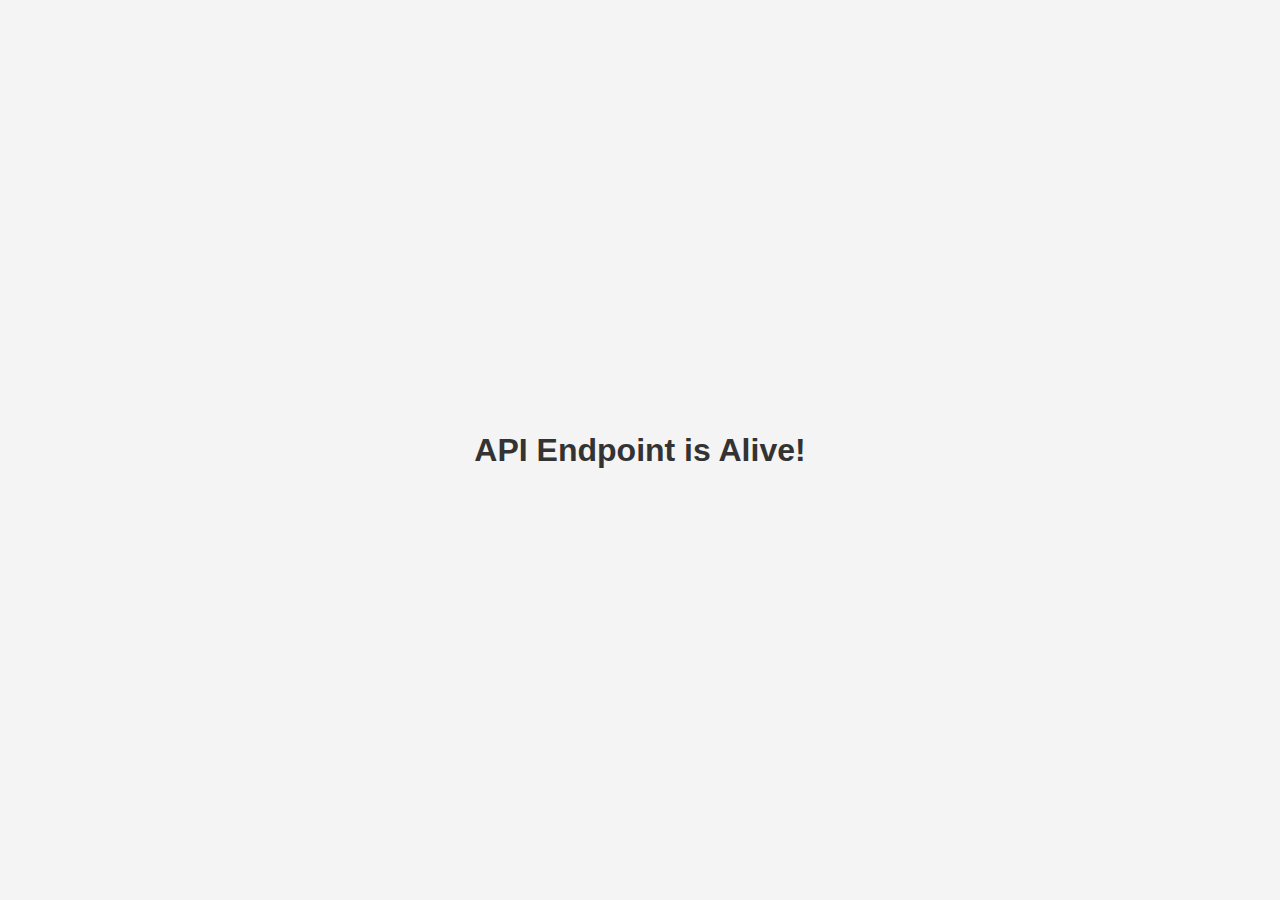
<file: templates/index.html>
<!DOCTYPE html>
<html lang="en">
<head>
    <meta charset="UTF-8">
    <meta name="viewport" content="width=device-width, initial-scale=1.0">
    <title>API Endpoint Status</title>
    <style>
        body {
            font-family: Arial, sans-serif;
            margin: 0;
            padding: 0;
            background-color: #f4f4f4;
            display: flex;
            justify-content: center;
            align-items: center;
            height: 100vh;
        }
        .container {
            text-align: center;
        }
        h1 {
            color: #333;
        }
        p {
            color: #666;
        }
    </style>
</head>
<body>
    <div class="container">
        <h1>API Endpoint is Alive!</h1>
    </div>
</body>
</html>
</file>
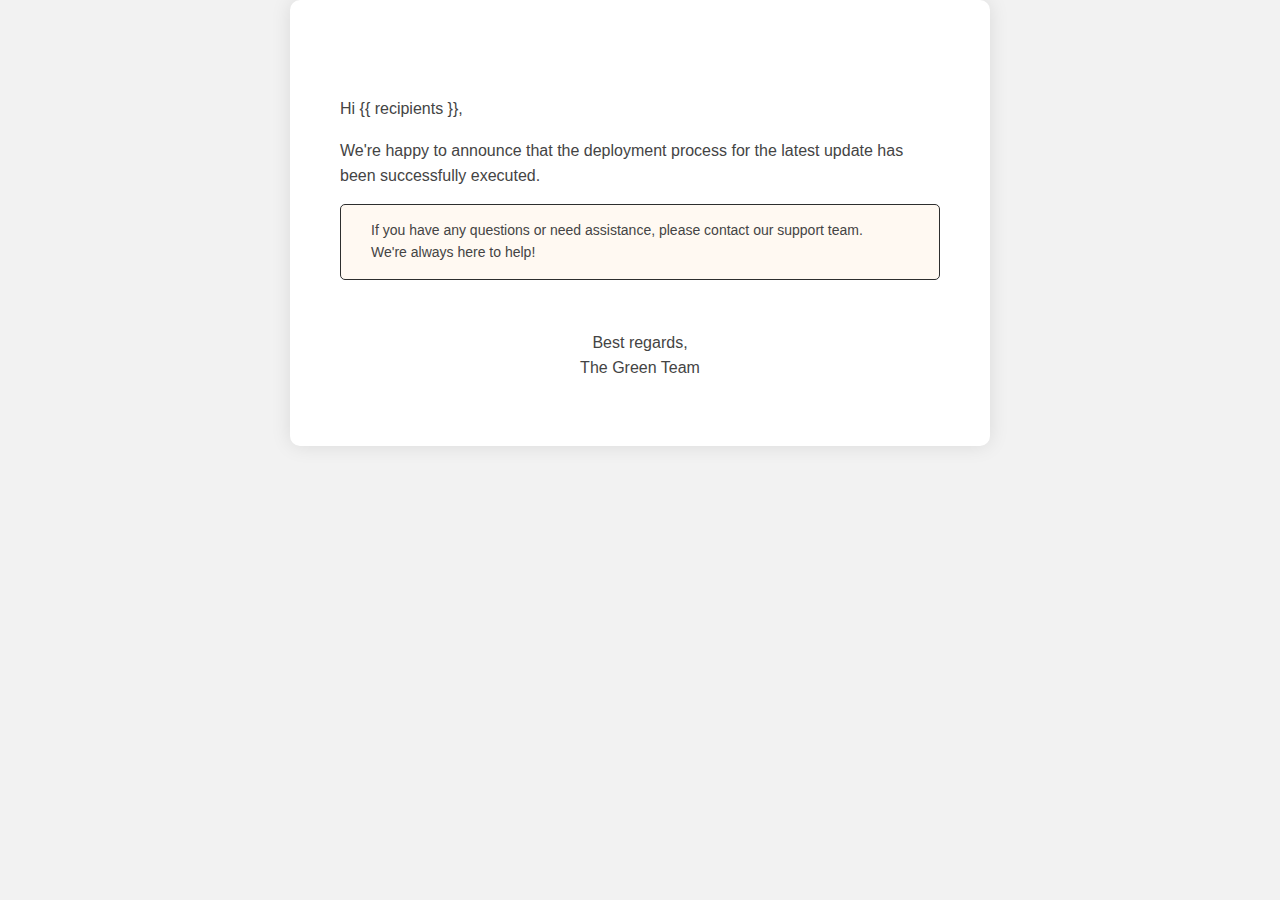
<file: templates/success_email.html>
<!DOCTYPE html>
<html lang="en">
<head>
    <meta charset="UTF-8">
    <meta http-equiv="X-UA-Compatible" content="IE=edge">
    <meta name="viewport" content="width=device-width, initial-scale=1.0">
    <title>Process failed</title>
    <style>
        body {
            font-family: 'Segoe UI', Tahoma, Geneva, Verdana, sans-serif;
            background-color: #f2f2f2;
            color: #333;
            margin: 0;
            padding: 0;
        }

        .container {
            max-width: 600px;
            margin: 0 auto;
            padding: 50px;
            background-color: #ffffff;
            box-shadow: 0 0 20px rgba(0, 0, 0, 0.1);
            border-radius: 10px;
            overflow: hidden;
        }

        .header {
            color: #ffffff;
            padding-top: 20px;
            text-align: left;
            border-radius: 10px 10px 0 0;
            display: flex;
            align-items: center;
            justify-content: flex-start;
        }

        .header h1 {
            margin: 0;
            font-size: 24px;
        }

        .logo {
            max-width: 24%;
            height: auto;
        }

        .content {
            padding: 30px 0;
            text-align: left;
        }

        .button {
            display: inline-block;
            padding: 8px 15px;
            font-size: 18px;
            text-align: center;
            background: linear-gradient(120deg, #9b51e0, #0693E3);
            background-size: 125% 170%;
            border-radius: 5px;
            transition: background-color 0.3s ease;
            margin-bottom: 40px;
        }

        .button:hover {
            background-color: #0095fb;
        }

        a {
            color: #0095fbb8;
            text-decoration: none;
        }

        p {
            margin-bottom: 15px;
            line-height: 1.6;
            font-size: 16px;
            color: #444;
        }

        .footer {
            margin-top: 20px;
            color: #777;
            font-size: 14px;
            text-align: center;
        }

        .link a{
            color: #444;
            font-size: 12px;
        }
        .help-wrap {
            padding: 0px 30px;
            background-color: #fff3e680;
            border: 1px solid #2d2e2e;
            border-radius: 5px;
            font-family: Inter,Arial,sans-serif;
            font-weight: 400;
            color: #2d2e2e;
            font-size: 14px;
            line-height: 20px;
            text-align: left;
        }
        .help-wrap p{
            font-size: 14px;
        }
    </style>
</head>
<body>
    <div class="container">

        <div class="content">
            <p>Hi {{ recipients }},</p>

            <p>We're happy to announce that the deployment process for the latest update has been successfully executed.</p>

            <div class="help-wrap">
                <p>
                If you have any questions or need assistance, please contact our support team.<br> We're always here to help!
                </p>
            </div>
        </div>

        <div class="footer">
            <p>Best regards,<br>The Green Team</p>
        </div>
    </div>
</body>
</html>
</file>
